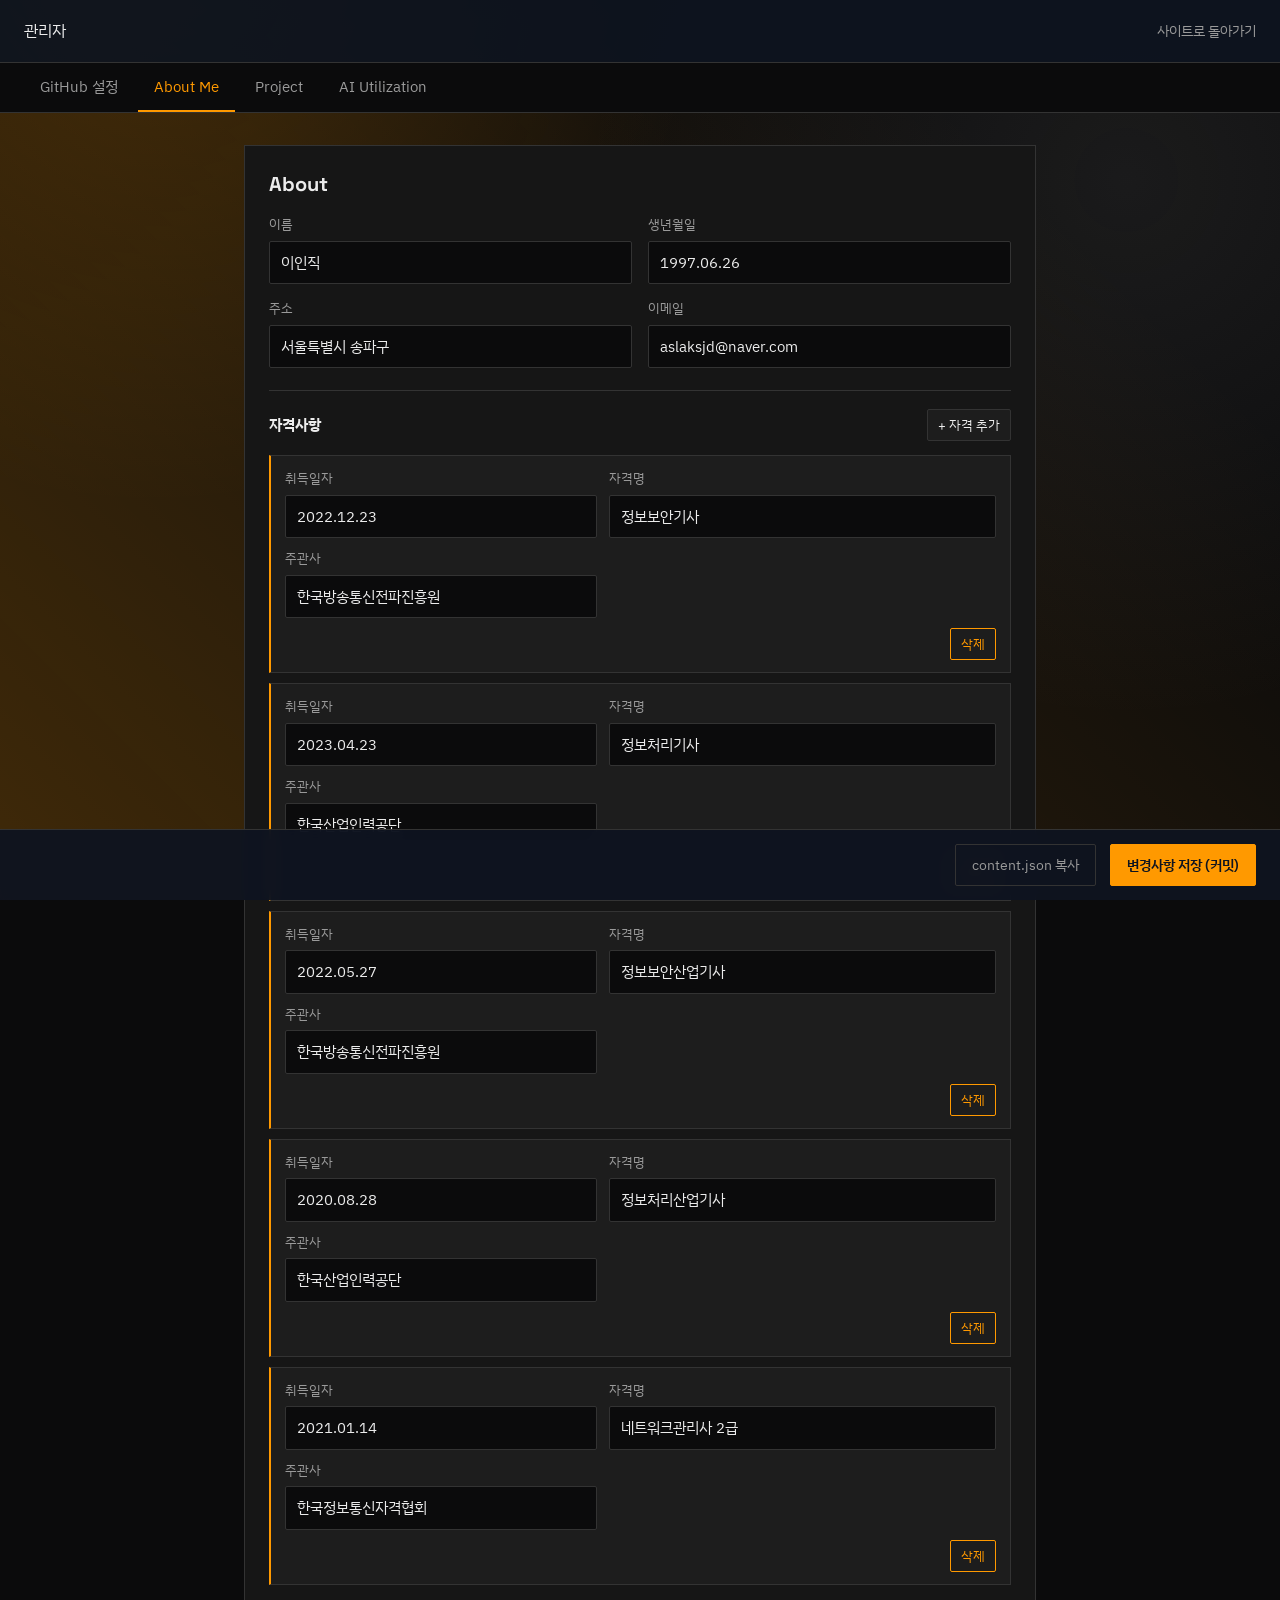
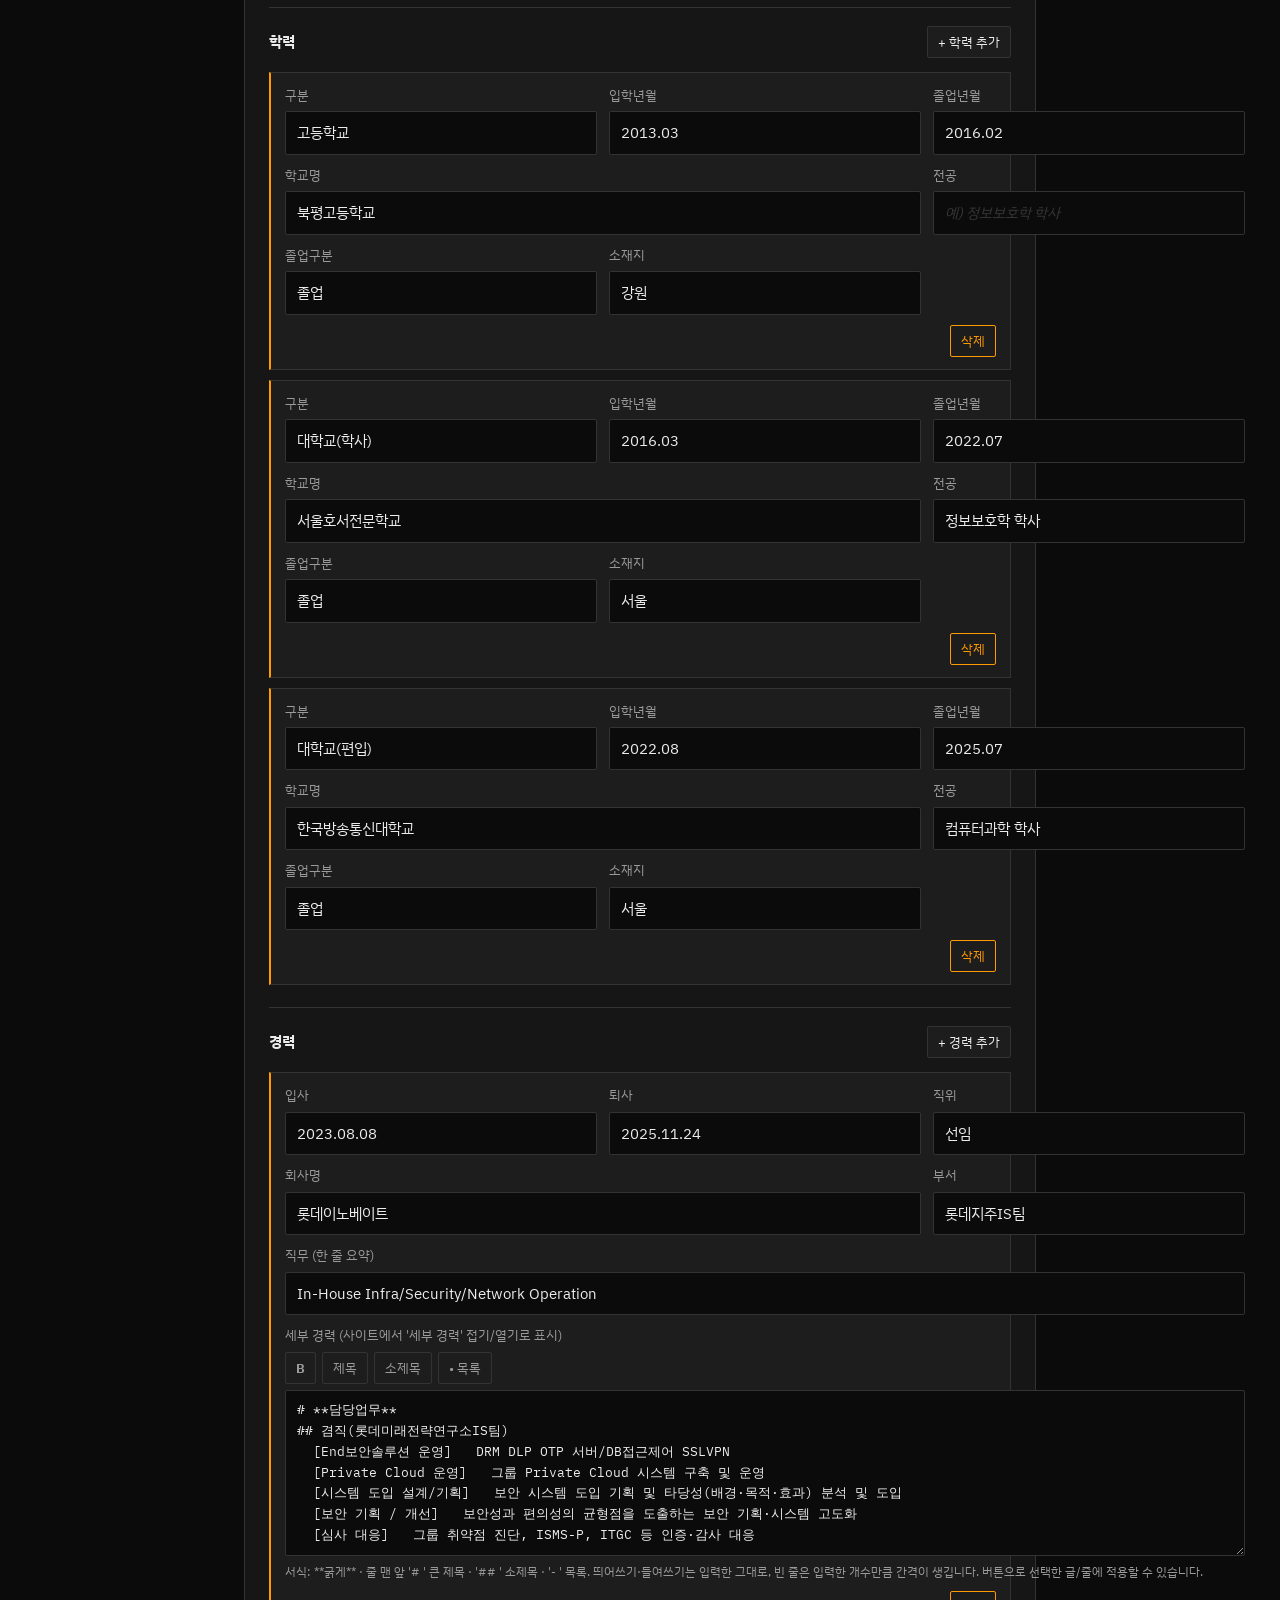
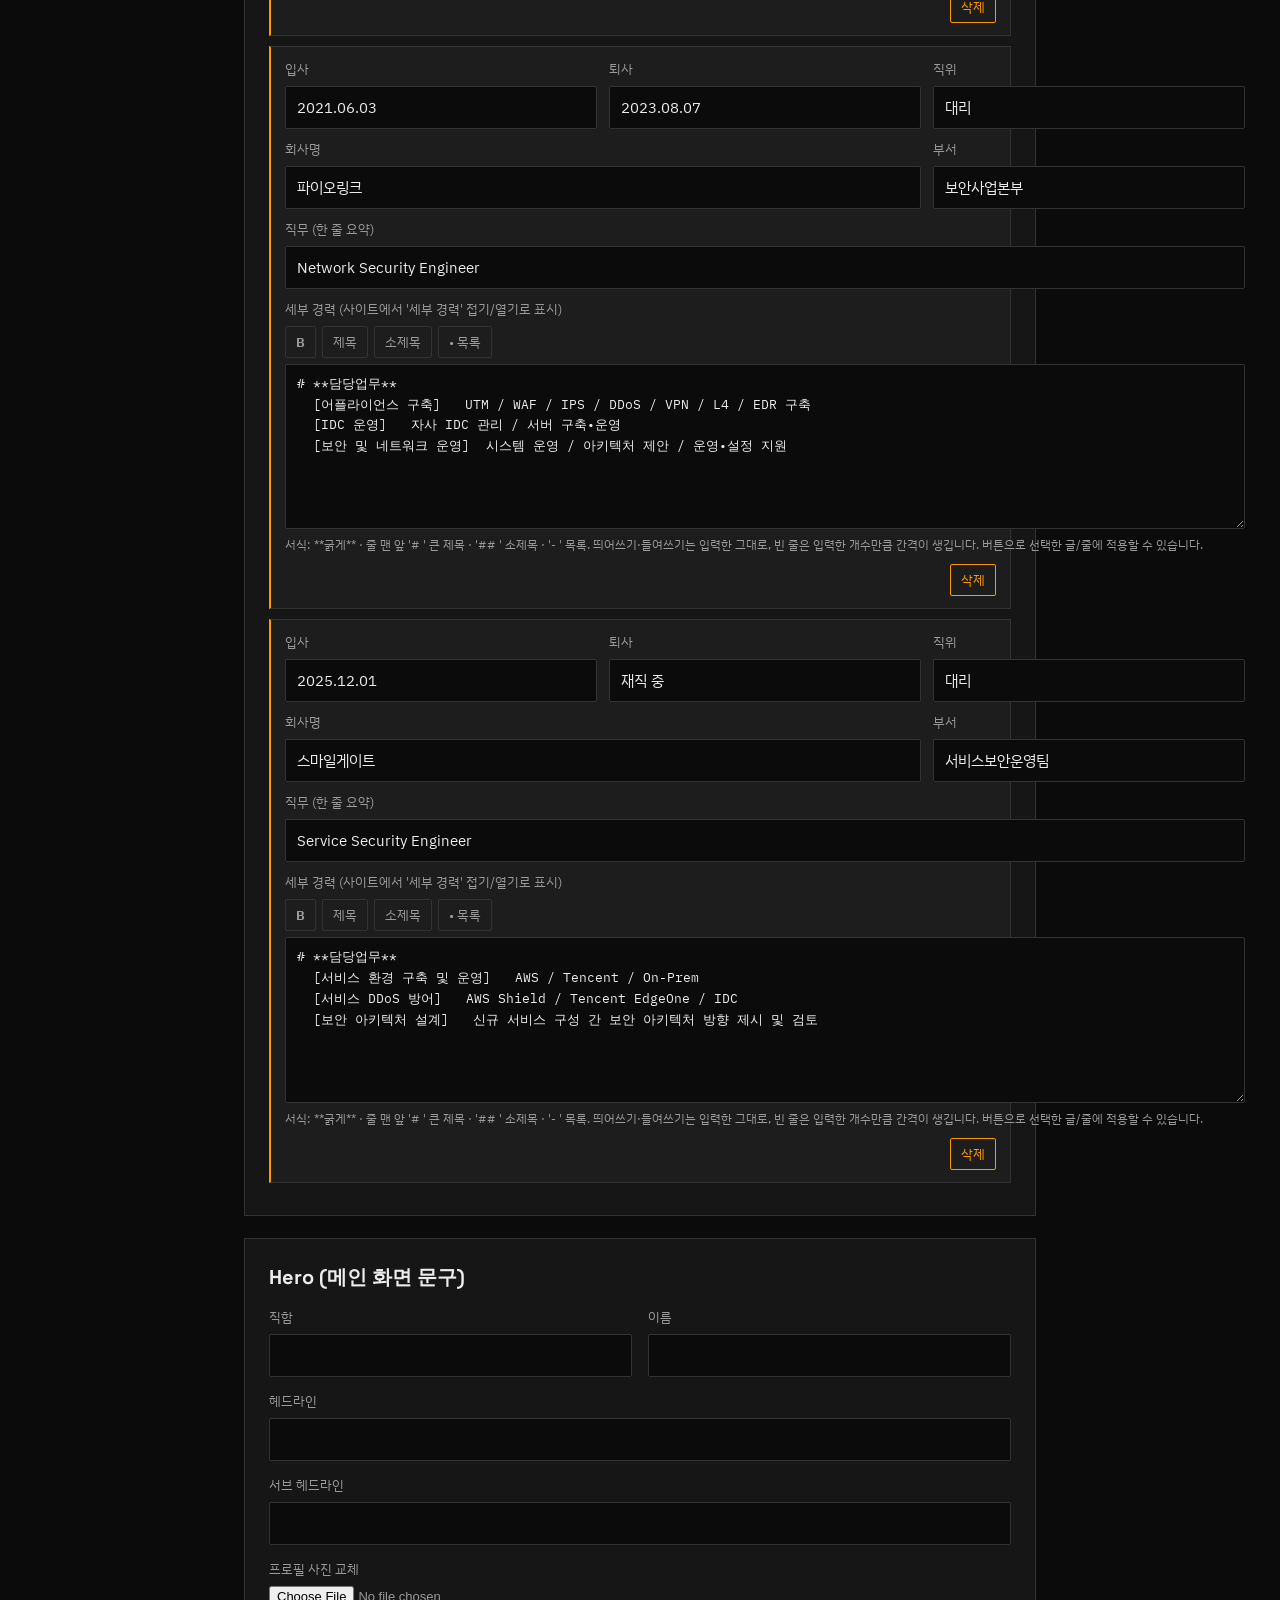
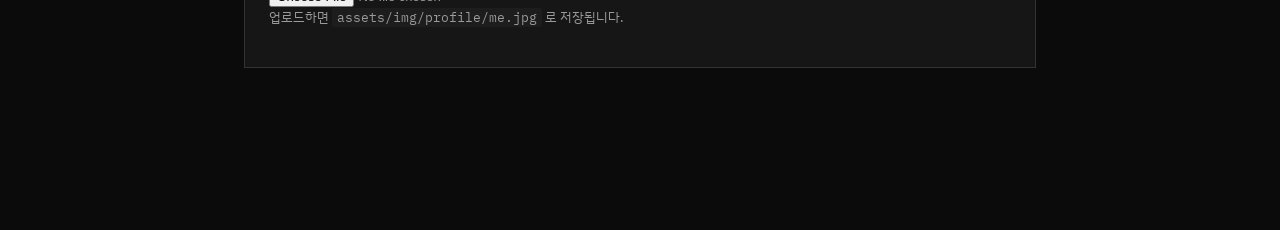
<file: public/admin/index.html>
<!doctype html>
<html lang="ko">
<head>
<meta charset="utf-8">
<meta name="viewport" content="width=device-width, initial-scale=1">
<title>관리자 — 콘텐츠 편집</title>
<meta name="robots" content="noindex, nofollow">
<link rel="icon" href="data:,">
<link rel="preconnect" href="https://fonts.googleapis.com">
<link rel="preconnect" href="https://fonts.gstatic.com" crossorigin>
<link href="https://fonts.googleapis.com/css2?family=Space+Grotesk:wght@500;600;700&family=IBM+Plex+Sans+KR:wght@400;500;600&family=IBM+Plex+Mono:wght@400;500&display=swap" rel="stylesheet">
<link rel="stylesheet" href="../assets/css/style.css?v=20261126a">
<link rel="stylesheet" href="admin.css?v=20261126a">
</head>
<body class="admin-body">

<header class="admin-topbar">
  <span class="topbar-name">관리자</span>
  <a class="admin-back" href="../">사이트로 돌아가기</a>
</header>

<nav class="admin-tabs" role="tablist" aria-label="편집 메뉴">
  <button type="button" role="tab" data-tab="settings">GitHub 설정</button>
  <button type="button" role="tab" data-tab="about">About Me</button>
  <button type="button" role="tab" data-tab="project">Project</button>
  <button type="button" role="tab" data-tab="ai">AI Utilization</button>
</nav>

<main class="admin-main">

  <section class="admin-card" id="settings-card" data-pane="settings">
    <h2>GitHub 연결 설정</h2>
    <p class="admin-hint">
      이 설정은 이 브라우저에만 저장됩니다(서버로 전송되지 않음). Personal Access Token은
      이 저장소에 대해 <code>Contents: Read and write</code> 권한(fine-grained) 또는
      <code>repo</code> 스코프(classic)가 있어야 커밋이 가능합니다.
    </p>
    <div class="admin-grid">
      <label>저장소 (owner/repo)
        <input id="set-project" type="text" placeholder="octocat/my-portfolio">
      </label>
      <label>브랜치
        <input id="set-branch" type="text" placeholder="main">
      </label>
      <label>Personal Access Token
        <input id="set-token" type="password" placeholder="github_pat_xxxxxxxxxxxx">
      </label>
    </div>
    <div class="admin-actions">
      <button id="btn-save-settings" class="btn btn-primary" type="button">설정 저장</button>
      <button id="btn-load-content" class="btn" type="button">저장소에서 불러오기</button>
      <button id="btn-clear-token" class="btn btn-ghost" type="button">토큰 지우기</button>
    </div>
    <p id="settings-status" class="admin-status"></p>
  </section>

  <section class="admin-card" data-pane="about">
    <h2>About</h2>
    <div class="admin-grid" id="about-form">
      <label>이름 <input data-field="name" type="text"></label>
      <label>생년월일 <input data-field="birth" type="text" placeholder="1990.01.01"></label>
      <label>주소 <input data-field="address" type="text" placeholder="서울특별시 ○○구"></label>
      <label>이메일 <input data-field="email" type="email"></label>
    </div>

    <div class="row-group">
      <div class="admin-card-head">
        <h3>자격사항</h3>
        <button id="btn-add-certification" class="btn btn-sm" type="button">+ 자격 추가</button>
      </div>
      <div id="certification-editor"></div>
    </div>

    <div class="row-group">
      <div class="admin-card-head">
        <h3>학력</h3>
        <button id="btn-add-education" class="btn btn-sm" type="button">+ 학력 추가</button>
      </div>
      <div id="education-editor"></div>
    </div>

    <div class="row-group">
      <div class="admin-card-head">
        <h3>경력</h3>
        <button id="btn-add-career" class="btn btn-sm" type="button">+ 경력 추가</button>
      </div>
      <div id="career-editor"></div>
    </div>
  </section>

  <section class="admin-card" data-pane="about">
    <h2>Hero (메인 화면 문구)</h2>
    <div class="admin-grid" id="profile-form">
      <label>직함 <input data-field="role" type="text"></label>
      <label>이름 <input data-field="name" type="text"></label>
      <label class="span-2">헤드라인 <input data-field="headline" type="text"></label>
      <label class="span-2">서브 헤드라인 <input data-field="subhead" type="text"></label>
    </div>
    <label class="field-block">프로필 사진 교체
      <input id="profile-photo-input" type="file" accept="image/*">
    </label>
    <p class="admin-hint">업로드하면 <code>assets/img/profile/me.jpg</code> 로 저장됩니다.</p>
  </section>

  <section class="admin-card" data-pane="project">
    <div class="admin-card-head">
      <h2>Changelog (경력)</h2>
      <button id="btn-add-changelog" class="btn" type="button">항목 추가</button>
    </div>
    <div id="changelog-editor"></div>
  </section>

  <section class="admin-card" data-pane="ai">
    <div class="admin-card-head">
      <h2>AI Skill</h2>
      <button id="btn-add-skill" class="btn" type="button">항목 추가</button>
    </div>
    <div id="skill-editor"></div>
  </section>

  <div class="admin-savebar">
    <span id="save-status" class="admin-status"></span>
    <button id="btn-copy-json" class="btn btn-ghost" type="button">content.json 복사</button>
    <button id="btn-save-all" class="btn btn-primary" type="button">변경사항 저장 (커밋)</button>
  </div>

</main>

<script src="admin.js?v=20261126a"></script>
<script>
(function () {
  var tabs = document.querySelectorAll(".admin-tabs [data-tab]");
  var panes = document.querySelectorAll("[data-pane]");
  function select(name) {
    tabs.forEach(function (t) {
      var on = t.dataset.tab === name;
      t.classList.toggle("is-active", on);
      t.setAttribute("aria-selected", on ? "true" : "false");
    });
    panes.forEach(function (p) { p.hidden = p.dataset.pane !== name; });
    try { sessionStorage.setItem("admin-tab", name); } catch (e) {}
  }
  tabs.forEach(function (t) { t.addEventListener("click", function () { select(t.dataset.tab); }); });
  var saved = null;
  try { saved = sessionStorage.getItem("admin-tab"); } catch (e) {}
  select(saved && document.querySelector('[data-tab="' + saved + '"]') ? saved : "about");
})();
</script>
</body>
</html>
</file>
<file: public/assets/css/style.css>
/* ============================================================
   Token system — AWS-style dark console: black background, orange accent
   ============================================================ */
:root {
  --ink:        #0B0B0C;
  --panel:      #161616;
  --panel-2:    #1D1D1D;
  --line:       #333333;
  --text:       #ECECEC;
  --text-muted: #9A9A9A;
  --signal:     #FF9900;   /* AWS orange accent */
  --signal-dim: #CC7A00;
  --flag:       #FF9900;

  --font-display: "Space Grotesk", "Pretendard", sans-serif;
  --font-body:    "IBM Plex Sans KR", "Pretendard", sans-serif;
  --font-mono:    "IBM Plex Mono", ui-monospace, monospace;

  --max-w: 760px;
  --gutter: 24px;
}

* { box-sizing: border-box; }
html { scroll-behavior: smooth; }
@media (prefers-reduced-motion: reduce) {
  html { scroll-behavior: auto; }
  * { animation-duration: 0.01ms !important; animation-delay: 0.01ms !important; animation-iteration-count: 1 !important; transition-duration: 0.01ms !important; }
}

body {
  margin: 0;
  background: var(--ink);
  color: var(--text);
  font-family: var(--font-body);
  font-size: 16px;
  line-height: 1.6;
  -webkit-font-smoothing: antialiased;
}

/* ambient backdrop — faint network grid + signal glow, security-monitoring motif */
body::before {
  content: "";
  position: fixed;
  inset: 0;
  z-index: -1;
  pointer-events: none;
  background-image:
    radial-gradient(1000px circle at 12% -5%, rgba(255, 153, 0, 0.16), transparent 55%),
    radial-gradient(900px circle at 88% 20%, rgba(170, 170, 170, 0.10), transparent 60%),
    linear-gradient(45deg, rgba(255, 153, 0, 0.22) 0%, rgba(255, 153, 0, 0.09) 45%, transparent 80%);
}
/* drifting node network (drawn by initBackground in main.js) */
#bg-net {
  position: fixed;
  inset: 0;
  width: 100%;
  height: 100%;
  z-index: -1;
  pointer-events: none;
}

h1, h2 { font-family: var(--font-display); margin: 0; }

a { color: inherit; }

.skip-link {
  position: absolute;
  left: -9999px;
  top: 0;
  background: var(--panel);
  color: var(--text);
  padding: 10px 16px;
  z-index: 100;
  border: 1px solid var(--line);
}
.skip-link:focus { left: var(--gutter); top: 12px; }

:focus-visible {
  outline: 2px solid var(--signal);
  outline-offset: 3px;
}

/* browser surfaces: theme what we didn't draw, not just what we did */
::selection { background: var(--signal); color: var(--ink); }
::-webkit-scrollbar { width: 12px; height: 12px; }
::-webkit-scrollbar-track { background: var(--ink); }
::-webkit-scrollbar-thumb { background: var(--line); border: 3px solid var(--ink); border-radius: 7px; }
::-webkit-scrollbar-thumb:hover { background: var(--signal-dim); }
* { scrollbar-color: var(--line) var(--ink); scrollbar-width: thin; }

/* ============================================================
   Site header — centered photo + name + one-line role
   ============================================================ */
.site-header {
  max-width: var(--max-w);
  margin: 0 auto;
  padding: 72px var(--gutter) 44px;
  text-align: center;
}
/* Netflix-style intro: JS (initIntro in main.js) measures the header's
   resting position, then floats photo+name (as a group, so their natural
   spacing is kept) centered on the viewport before gliding back into place;
   everything else stays hidden until they land. */
body.intro-playing .site-header {
  position: fixed;
  left: 50%;
  top: 50%;
  margin: 0;
  z-index: 60;
  transform: translate(-50%, -50%) scale(1.15);
}
body.intro-playing.intro-glide .site-header {
  transform: translate(-50%, -50%) translate(var(--intro-dx, 0), var(--intro-dy, 0)) scale(1);
  transition: transform 1.1s cubic-bezier(0.65, 0, 0.35, 1);
}
body.intro-playing .hero-photo img {
  border-color: transparent;
}
body.intro-playing.intro-glide .hero-photo img {
  border-color: var(--signal);
  transition: border-color 0.4s ease;
}
body.intro-playing .hero-role {
  visibility: hidden;
}
body.intro-playing .main-nav,
body.intro-playing #main,
body.intro-playing .site-footer {
  opacity: 0;
}
body.intro-playing .site-footer {
  border-top-color: transparent;
}
body.intro-done .hero-role,
body.intro-done .main-nav,
body.intro-done #main,
body.intro-done .site-footer {
  animation: content-in 0.6s cubic-bezier(0.16, 1, 0.3, 1) both;
}
@keyframes content-in {
  from { opacity: 0; transform: translateY(10px); }
  to   { opacity: 1; transform: translateY(0); }
}
.hero-photo img {
  width: 264px;
  height: 264px;
  border-radius: 50%;
  object-fit: cover;
  border: 2px solid var(--signal);
  display: block;
  margin: 0 auto 24px;
  background: var(--panel);
  box-shadow: 0 14px 28px -10px rgba(0, 0, 0, 0.55);
}
.hero-name {
  font-size: clamp(34px, 6vw, 50px);
  font-weight: 700;
  letter-spacing: -0.02em;
  margin-bottom: 12px;
}
.hero-role {
  margin: 0 auto;
  max-width: 44ch;
  font-size: 15.5px;
  font-weight: 500;
  line-height: 1.6;
  color: var(--signal);
}
.hero-headline, .hero-subhead { display: none; }

body:not(.is-about) .hero-photo { display: none; }

/* ============================================================
   Main nav — full-width bar under the header divider
   ============================================================ */
.main-nav {
  position: sticky;
  top: 0;
  z-index: 10;
  display: flex;
  justify-content: center;
  gap: 36px;
  padding: 16px var(--gutter);
  background: transparent;
  border-bottom: 1px solid transparent;
  transition: background 0.25s ease, border-color 0.25s ease;
}
/* glass only once stuck to the top, so content scrolling underneath stays legible */
.main-nav.is-stuck {
  background: rgba(11, 11, 12, 0.72);
  backdrop-filter: blur(10px);
  border-bottom-color: var(--line);
}
.main-nav a {
  text-decoration: none;
  font-size: 14.5px;
  font-weight: 500;
  color: var(--text-muted);
  border-bottom: 2px solid transparent;
  padding-bottom: 4px;
  transition: color 0.15s ease, border-color 0.15s ease;
}
.main-nav a:hover,
.main-nav a:focus-visible,
.main-nav a.is-active { color: var(--signal); border-color: var(--signal); }

@media (max-width: 420px) {
  .main-nav { gap: 16px; padding: 14px 12px; font-size: 12px; }
  .main-nav a { font-size: 12px; }
}

/* ============================================================
   Shared section rhythm
   ============================================================ */
main {
  max-width: calc(var(--max-w) + 2 * var(--gutter));
  margin: 0 auto;
  padding: 0 var(--gutter);
}

.block {
  padding: 56px 0;
  border-bottom: 1px solid var(--line);
}
.block:last-child { border-bottom: none; }
.block.is-hidden { display: none; }
.block {
  transform-origin: 50% 50%;
}
.block.is-folding-close {
  animation: fold-close 0.28s cubic-bezier(0.4, 0, 1, 1) both;
}
.block.is-folding-open {
  animation: fold-open 0.32s cubic-bezier(0.16, 1, 0.3, 1) both;
}
@keyframes fold-close {
  from { transform: scaleY(1); opacity: 1; }
  to   { transform: scaleY(0.02); opacity: 0; }
}
@keyframes fold-open {
  from { transform: scaleY(0.02); opacity: 0; }
  to   { transform: scaleY(1); opacity: 1; }
}

/* scroll/tab reveal — cards rise + fade in, staggered by --i (set in JS) */
.reveal {
  opacity: 0;
  transform: translateY(16px);
  transition: opacity 0.5s ease calc(var(--i, 0) * 70ms),
              transform 0.5s ease calc(var(--i, 0) * 70ms);
}
.reveal.in-view {
  opacity: 1;
  transform: translateY(0);
}

/* ============================================================
   Section titles
   ============================================================ */
.block-title {
  font-size: 22px;
  font-weight: 600;
  margin-bottom: 6px;
  position: relative;
  padding-left: 30px;
}
.block-title::before {
  content: "";
  position: absolute;
  left: 0;
  top: 50%;
  transform: translateY(-50%);
  width: 20px;
  height: 20px;
  background-repeat: no-repeat;
  background-size: contain;
}
/* section icons — meaningful per tab, not a plain dot */
#about .block-title::before {
  background-image: url("data:image/svg+xml,%3Csvg xmlns='http://www.w3.org/2000/svg' viewBox='0 0 24 24' fill='none' stroke='%23FF9900' stroke-width='2' stroke-linecap='round' stroke-linejoin='round'%3E%3Ccircle cx='12' cy='8' r='4'/%3E%3Cpath d='M4 20c0-4.4 3.6-7 8-7s8 2.6 8 7'/%3E%3C/svg%3E");
}
#project .block-title::before {
  background-image: url("data:image/svg+xml,%3Csvg xmlns='http://www.w3.org/2000/svg' viewBox='0 0 24 24' fill='none' stroke='%23FF9900' stroke-width='2' stroke-linecap='round' stroke-linejoin='round'%3E%3Cpath d='M3 7a2 2 0 0 1 2-2h4l2 2h8a2 2 0 0 1 2 2v8a2 2 0 0 1-2 2H5a2 2 0 0 1-2-2V7z'/%3E%3C/svg%3E");
}
#ai-utilization .block-title::before {
  background-image: url("data:image/svg+xml,%3Csvg xmlns='http://www.w3.org/2000/svg' viewBox='0 0 24 24' fill='none' stroke='%23FF9900' stroke-width='2' stroke-linecap='round' stroke-linejoin='round'%3E%3Crect x='7' y='7' width='10' height='10' rx='1'/%3E%3Cpath d='M12 2v3M12 19v3M2 12h3M19 12h3M5 5l2 2M17 17l2 2M19 5l-2 2M7 17l-2 2'/%3E%3C/svg%3E");
}
.block-lede {
  margin: 0 0 32px;
  color: var(--text-muted);
  font-size: 14.5px;
  max-width: 52ch;
}

/* ============================================================
   About — spec sheet (config-style key:value)
   ============================================================ */
.spec-sheet {
  display: grid;
  grid-template-columns: 112px 1fr;
  row-gap: 14px;
  column-gap: 20px;
  margin: 0;
  border-top: 1px solid var(--line);
  padding-top: 20px;
}
.spec-sheet dt {
  font-family: var(--font-mono);
  font-size: 12.5px;
  color: var(--text-muted);
  letter-spacing: 0.02em;
  padding-top: 2px;
}
.spec-sheet dd {
  margin: 0;
  font-size: 15px;
}
.spec-sheet dd.empty {
  color: var(--text-muted);
  font-style: normal;
}
/* education / career — timeline rows inside a spec-sheet value cell */
.spec-divider {
  grid-column: 1 / -1;
  height: 1px;
  margin: 6px 0;
  background: rgba(255, 255, 255, 0.09);
}
.spec-list {
  list-style: none;
  margin: 0;
  padding: 0 0 0 18px;
  position: relative;
  display: flex;
  flex-direction: column;
  gap: 16px;
}
/* time axis: dim at the oldest entry, orange at the newest, arrowhead = direction */
.spec-list::before {
  content: "";
  position: absolute;
  left: 0;
  top: 6px;
  bottom: -2px;
  width: 2px;
  background: linear-gradient(to bottom, rgba(255, 255, 255, 0.16), var(--signal));
}
.spec-list::after {
  content: "";
  position: absolute;
  left: -4px;
  bottom: -9px;
  border-left: 5px solid transparent;
  border-right: 5px solid transparent;
  border-top: 8px solid var(--signal);
}
.spec-list > li { position: relative; }
/* plain list (자격사항): no time axis, no dots */
.spec-plain { padding-left: 0; gap: 12px; }
.spec-plain::before, .spec-plain::after, .spec-plain > li::before { display: none; }
.spec-list > li::before {
  content: "";
  position: absolute;
  left: -20px;
  top: 6px;
  width: 6px;
  height: 6px;
  border-radius: 50%;
  background: var(--signal);
}
.spec-period {
  display: block;
  font-family: var(--font-mono);
  font-size: 12.5px;
  color: var(--text-muted);
}
.spec-item-title { display: block; font-weight: 600; }
.spec-item-title .spec-sub {
  font-weight: 500;
  color: var(--signal);
  font-size: 13px;
  margin-left: 8px;
}
.spec-meta {
  display: block;
  font-size: 13.5px;
  color: var(--text-muted);
}
.spec-item-title .spec-dept {
  font-weight: 500;
  color: var(--text);
  margin-left: 8px;
}
.spec-tenure {
  display: block;
  margin-top: 6px;
  font-family: var(--font-body);
  font-size: 15px;
  font-weight: 600;
  color: var(--signal);
}
.spec-tenure-sub {
  display: block;
  font-size: 11.5px;
  color: var(--text-muted);
}
.spec-row {
  display: flex;
  justify-content: space-between;
  align-items: flex-start;
  gap: 12px;
}
.spec-toggle {
  flex: none;
  display: inline-flex;
  align-items: center;
  gap: 8px;
  font: inherit;
  font-size: 12.5px;
  color: var(--text-muted);
  background: transparent;
  border: 1px solid var(--line);
  border-radius: 2px;
  padding: 4px 10px;
  cursor: pointer;
  transition: color 0.15s ease, border-color 0.15s ease;
}
.spec-toggle:hover,
.spec-toggle[aria-expanded="true"] { color: var(--signal); border-color: var(--signal-dim); }
.spec-toggle-chev {
  width: 6px;
  height: 6px;
  border-right: 1.5px solid currentColor;
  border-bottom: 1.5px solid currentColor;
  transform: translateY(-2px) rotate(45deg);
  transition: transform 0.2s ease;
}
.spec-toggle[aria-expanded="true"] .spec-toggle-chev { transform: translateY(1px) rotate(-135deg); }

/* collapsible detail: animate grid row 0fr → 1fr so no height measuring is needed */
.spec-detail {
  display: grid;
  grid-template-rows: 0fr;
  visibility: hidden;
  transition: grid-template-rows 0.3s ease, visibility 0s linear 0.3s;
}
.spec-detail.open {
  grid-template-rows: 1fr;
  visibility: visible;
  transition: grid-template-rows 0.3s ease, visibility 0s;
}
.spec-detail-clip { overflow: hidden; min-height: 0; }
.spec-detail-body {
  margin-top: 12px;
  padding: 14px 16px;
  border: 1px solid var(--line);
  background: rgba(255, 255, 255, 0.025);
  font-size: 14px;
  line-height: 1.75;
}
.rich > * + * { margin-top: 10px; }
/* keep the author's spaces and indentation instead of collapsing them to one */
.rich p, .rich li { white-space: pre-wrap; tab-size: 4; }
.rich > .rich-gap { margin-top: 0; height: 1em; }
.rich > .rich-gap + * { margin-top: 0; }
.rich p { margin: 0; }
.rich strong { font-weight: 700; color: #fff; }
.rich .rich-h1 { font-size: 17px; font-weight: 600; margin: 0; }
.rich .rich-h2 { font-size: 14.5px; font-weight: 600; color: var(--signal); margin: 0; }
.rich ul { margin: 0; padding-left: 18px; list-style: disc; }
.rich li::marker { color: var(--signal); }
.rich li + li { margin-top: 4px; }
@media (max-width: 560px) {
  .spec-row { flex-wrap: wrap; }
}
@media (max-width: 560px) {
  .spec-sheet { grid-template-columns: 92px 1fr; }
}

/* ============================================================
   Project (changelog)
   ============================================================ */
.changelog-list {
  list-style: none;
  margin: 0;
  padding: 0;
  border-top: 1px solid var(--line);
}
.changelog-entry {
  padding: 24px 0;
  border-bottom: 1px solid var(--line);
  transition: background 0.2s ease;
}
.changelog-entry:hover { background: rgba(255, 255, 255, 0.02); }
.changelog-head {
  display: flex;
  justify-content: space-between;
  align-items: flex-start;
  gap: 16px;
  cursor: pointer;
  background: none;
  border: none;
  width: 100%;
  text-align: left;
  padding: 0;
  color: inherit;
  font: inherit;
}
.changelog-toggle {
  font-size: 12.5px;
  font-weight: 500;
  color: var(--signal);
  white-space: nowrap;
  margin-top: 2px;
}
.changelog-body {
  margin-top: 0;
  max-height: 0;
  overflow: hidden;
  transition: max-height 0.3s ease, margin-top 0.3s ease;
}
.changelog-entry.open .changelog-body { margin-top: 12px; }
.changelog-meta {
  display: flex;
  align-items: baseline;
  gap: 10px;
  margin-bottom: 6px;
  flex-wrap: wrap;
}
.changelog-date {
  font-family: var(--font-mono);
  font-size: 13px;
  color: var(--signal);
}
.changelog-org {
  font-size: 13px;
  color: var(--text-muted);
}
.changelog-title {
  font-size: 17px;
  font-weight: 600;
  margin: 0 0 8px;
}
.changelog-summary {
  margin: 0 0 12px;
  color: var(--text);
  font-size: 15px;
  max-width: 62ch;
}
.changelog-tags { display: flex; flex-wrap: wrap; gap: 8px; margin-bottom: 12px; }
.tag {
  font-size: 12px;
  font-weight: 500;
  color: var(--text-muted);
  border: 1px solid var(--line);
  padding: 3px 9px;
  border-radius: 3px;
}
.changelog-images, .skill-images {
  display: grid;
  grid-template-columns: repeat(auto-fill, minmax(150px, 1fr));
  gap: 10px;
}
.changelog-images img, .skill-images img {
  width: 100%;
  aspect-ratio: 16/10;
  object-fit: cover;
  border: 1px solid var(--line);
  border-radius: 2px;
  display: block;
  cursor: zoom-in;
  transition: border-color 0.15s ease;
}
.changelog-images img:hover, .skill-images img:hover { border-color: var(--signal); }
.changelog-empty, .skill-empty {
  padding: 22px 0;
  color: var(--text-muted);
  font-size: 14.5px;
  border-bottom: 1px solid var(--line);
}
.content-section-title {
  font-family: var(--font-mono);
  font-size: 12.5px;
  color: var(--signal);
  margin: 18px 0 10px;
  padding-top: 16px;
  border-top: 1px dashed var(--line);
}
.content-section-title:first-of-type {
  margin-top: 0;
  padding-top: 0;
  border-top: none;
}

/* ============================================================
   Lightbox — click any gallery image to see it full size
   ============================================================ */
.lightbox {
  position: fixed;
  inset: 0;
  z-index: 50;
  display: none;
  align-items: center;
  justify-content: center;
  padding: 48px 110px;
  background: rgba(0, 0, 0, 0.88);
}
.lightbox.is-open { display: flex; }
.lightbox img {
  max-width: 100%;
  max-height: 100%;
  object-fit: contain;
  border: 1px solid var(--line);
}
.lightbox-close {
  position: absolute;
  top: 20px;
  right: 24px;
  width: 40px;
  height: 40px;
  border: 1px solid var(--line);
  background: var(--panel);
  color: var(--text);
  font-size: 22px;
  line-height: 1;
  cursor: pointer;
}
.lightbox-close:hover, .lightbox-close:focus-visible { border-color: var(--signal); color: var(--signal); }
.lightbox-nav {
  position: absolute;
  top: 50%;
  transform: translateY(-50%);
  width: 44px;
  height: 72px;
  border: 1px solid var(--line);
  background: var(--panel);
  color: var(--text);
  font-size: 30px;
  line-height: 1;
  cursor: pointer;
}
.lightbox-prev { left: 24px; }
.lightbox-next { right: 24px; }
.lightbox-nav:hover, .lightbox-nav:focus-visible { border-color: var(--signal); color: var(--signal); }
.lightbox-nav[hidden] { display: none; }

/* ============================================================
   AI Utilization — flat panels, no shadow, varied internal structure
   ============================================================ */
.skill-list { display: flex; flex-direction: column; gap: 18px; }
.skill-panel {
  border: 1px solid var(--line);
  background: var(--panel);
  padding: 22px 24px 24px;
  transition: border-color 0.2s ease, background 0.2s ease;
}
.skill-panel:hover { border-color: var(--signal-dim); background: var(--panel-2); }
.skill-head {
  display: flex;
  justify-content: space-between;
  align-items: flex-start;
  gap: 16px;
  cursor: pointer;
  background: none;
  border: none;
  width: 100%;
  text-align: left;
  padding: 0;
  color: inherit;
  font: inherit;
}
.skill-title {
  font-size: 17px;
  font-weight: 600;
  margin: 0 0 6px;
  position: relative;
  padding-left: 20px;
}
.skill-title::before {
  content: "";
  position: absolute;
  left: 0;
  top: 2px;
  width: 14px;
  height: 14px;
  background-repeat: no-repeat;
  background-size: contain;
  background-image: url("data:image/svg+xml,%3Csvg xmlns='http://www.w3.org/2000/svg' viewBox='0 0 24 24' fill='%23FF9900'%3E%3Cpath d='M12 2l1.8 6.2L20 10l-6.2 1.8L12 18l-1.8-6.2L4 10l6.2-1.8z'/%3E%3C/svg%3E");
}
.skill-summary { margin: 0; color: var(--text-muted); font-size: 14.5px; max-width: 58ch; }
.skill-toggle {
  font-size: 12.5px;
  font-weight: 500;
  color: var(--signal);
  white-space: nowrap;
  margin-top: 2px;
}
.skill-tags { display: flex; flex-wrap: wrap; gap: 8px; margin: 14px 0 0; }

.skill-body {
  margin-top: 0;
  max-height: 0;
  overflow: hidden;
  transition: max-height 0.3s ease, margin-top 0.3s ease;
}
.skill-panel.open .skill-body { margin-top: 18px; }

.skill-modules {
  list-style: none;
  margin: 0 0 16px;
  padding: 0;
  font-family: var(--font-mono);
  font-size: 13px;
  color: var(--text-muted);
  display: grid;
  gap: 6px;
}
.skill-modules li { padding-left: 16px; position: relative; }
.skill-modules li::before {
  content: "";
  position: absolute;
  left: 0;
  top: 8px;
  width: 7px;
  height: 1px;
  background: var(--signal-dim);
}
.skill-description { font-size: 14.5px; margin: 0 0 16px; max-width: 62ch; }

/* ============================================================
   Footer
   ============================================================ */
.site-footer {
  max-width: calc(var(--max-w) + 2 * var(--gutter));
  margin: 0 auto;
  padding: 40px var(--gutter) 60px;
  display: flex;
  justify-content: space-between;
  align-items: center;
  font-size: 13px;
  color: var(--text-muted);
  border-top: 1px solid var(--line);
}
</file>
<file: public/admin/admin.css>
.admin-body { background: var(--ink); }

.admin-topbar {
  display: flex;
  justify-content: space-between;
  align-items: center;
  padding: 18px 24px;
  border-bottom: 1px solid var(--line);
  position: sticky;
  top: 0;
  background: rgba(14,20,32,0.92);
  z-index: 5;
}
.admin-back { color: var(--text-muted); text-decoration: none; font-size: 14px; }
.admin-back:hover, .admin-back:focus-visible { color: var(--signal); }

.admin-main {
  max-width: 840px;
  margin: 0 auto;
  padding: 32px 24px 140px;
}

.admin-card {
  border: 1px solid var(--line);
  background: var(--panel);
  padding: 22px 24px;
  margin-bottom: 22px;
}
.admin-card h2 { font-size: 20px; margin-bottom: 14px; }
.admin-card-head {
  display: flex;
  justify-content: space-between;
  align-items: center;
  margin-bottom: 14px;
}
.admin-card-head h2 { margin-bottom: 0; }

.admin-hint {
  font-size: 13px;
  color: var(--text-muted);
  margin: 0 0 16px;
  line-height: 1.6;
}
.admin-hint code {
  font-family: var(--font-mono);
  background: var(--panel-2);
  padding: 1px 5px;
  border-radius: 2px;
}

.admin-grid {
  display: grid;
  grid-template-columns: 1fr 1fr;
  gap: 14px 16px;
}
.admin-grid .span-2 { grid-column: 1 / -1; }
@media (max-width: 560px) {
  .admin-grid { grid-template-columns: 1fr; }
}

label {
  display: flex;
  flex-direction: column;
  gap: 6px;
  font-size: 13px;
  color: var(--text-muted);
}
.field-block { margin-top: 14px; }

input[type="text"], input[type="email"], input[type="password"], input[type="date"], textarea {
  font: inherit;
  font-family: var(--font-body);
  background: var(--ink);
  border: 1px solid var(--line);
  color: var(--text);
  padding: 9px 11px;
  border-radius: 2px;
  font-size: 14.5px;
}
textarea { resize: vertical; min-height: 70px; font-family: var(--font-mono); font-size: 13px; }
input:focus-visible, textarea:focus-visible { outline: 2px solid var(--signal); outline-offset: 1px; }

input[type="file"] {
  font-size: 13px;
  color: var(--text-muted);
}

.admin-actions { display: flex; gap: 10px; margin-top: 16px; flex-wrap: wrap; }

.btn {
  font: inherit;
  font-size: 14px;
  padding: 9px 16px;
  border: 1px solid var(--line);
  background: var(--panel-2);
  color: var(--text);
  cursor: pointer;
  border-radius: 2px;
}
.btn:hover { border-color: var(--signal); }
.btn-primary { background: var(--signal); border-color: var(--signal); color: #0E1420; font-weight: 600; }
.btn-primary:hover { background: var(--signal-dim); border-color: var(--signal-dim); }
.btn-ghost { background: transparent; color: var(--text-muted); }
.btn-danger { color: var(--flag); border-color: var(--flag); background: transparent; }

.admin-status { font-size: 13px; color: var(--text-muted); min-height: 18px; margin: 10px 0 0; }
.admin-status.ok { color: var(--signal); }
.admin-status.err { color: var(--flag); }

.entry-card {
  border: 1px solid var(--line);
  border-left: 2px solid var(--signal);
  padding: 16px 18px;
  margin-bottom: 14px;
  background: var(--panel-2);
}
.entry-card .admin-grid { margin-bottom: 12px; }
.entry-card-foot {
  display: flex;
  justify-content: space-between;
  align-items: center;
  margin-top: 10px;
}
.entry-thumbs { display: flex; gap: 8px; flex-wrap: wrap; margin-top: 10px; }
.entry-thumbs img {
  width: 72px; height: 48px; object-fit: cover; border: 1px solid var(--line);
  cursor: pointer;
}

.entry-sections {
  margin-top: 14px;
  padding-top: 14px;
  border-top: 1px solid var(--line);
  display: flex;
  flex-direction: column;
  gap: 12px;
}
.section-card {
  border: 1px solid var(--line);
  background: var(--panel);
  padding: 12px 14px;
}
.section-card .field-block { margin-top: 0; }
.section-card-foot { display: flex; justify-content: flex-end; margin-top: 10px; }
.btn-sm { padding: 5px 10px; font-size: 12.5px; }

.row-group {
  margin-top: 22px;
  padding-top: 18px;
  border-top: 1px solid var(--line);
}
.row-group h3 { font-size: 15px; margin: 0; }
.row-card {
  border: 1px solid var(--line);
  border-left: 2px solid var(--signal);
  background: var(--panel-2);
  padding: 12px 14px;
  margin-bottom: 10px;
}
.row-card .admin-grid { grid-template-columns: repeat(3, 1fr); gap: 10px 12px; }
.row-card .span-wide { grid-column: span 2; }
.row-card .span-full { grid-column: 1 / -1; }
.row-card input::placeholder,
.row-card textarea::placeholder,
.rich-field textarea::placeholder { opacity: 0.4; font-style: italic; }
.rich-field { display: flex; flex-direction: column; gap: 6px; }
.rich-caption { font-size: 13px; color: var(--text-muted); }
.rich-toolbar { display: flex; gap: 6px; flex-wrap: wrap; }
.rich-field textarea { min-height: 150px; line-height: 1.6; }
.rich-field .admin-hint { margin: 0; font-size: 12px; }
@media (max-width: 560px) {
  .row-card .admin-grid { grid-template-columns: 1fr; }
  .row-card .span-wide { grid-column: auto; }
}
.row-card-foot { display: flex; justify-content: flex-end; gap: 6px; margin-top: 10px; }

.admin-savebar {
  position: fixed;
  left: 0; right: 0; bottom: 0;
  display: flex;
  justify-content: flex-end;
  align-items: center;
  gap: 14px;
  padding: 14px 24px;
  background: rgba(14,20,32,0.94);
  border-top: 1px solid var(--line);
  backdrop-filter: blur(6px);
  z-index: 10;
}
.admin-savebar .admin-status { margin: 0; margin-right: auto; }

.admin-tabs {
  display: flex;
  gap: 4px;
  padding: 0 24px;
  border-bottom: 1px solid var(--line);
  background: var(--ink);
  position: sticky;
  top: 0;
  z-index: 4;
  overflow-x: auto;
}
.admin-tabs button {
  font: inherit;
  font-size: 14.5px;
  padding: 12px 16px;
  background: none;
  border: 0;
  border-bottom: 2px solid transparent;
  color: var(--text-muted);
  cursor: pointer;
  white-space: nowrap;
}
.admin-tabs button:hover { color: var(--text); }
.admin-tabs button.is-active { color: var(--signal); border-bottom-color: var(--signal); }
[data-pane][hidden] { display: none; }
.admin-topbar { position: static; }
</file>
